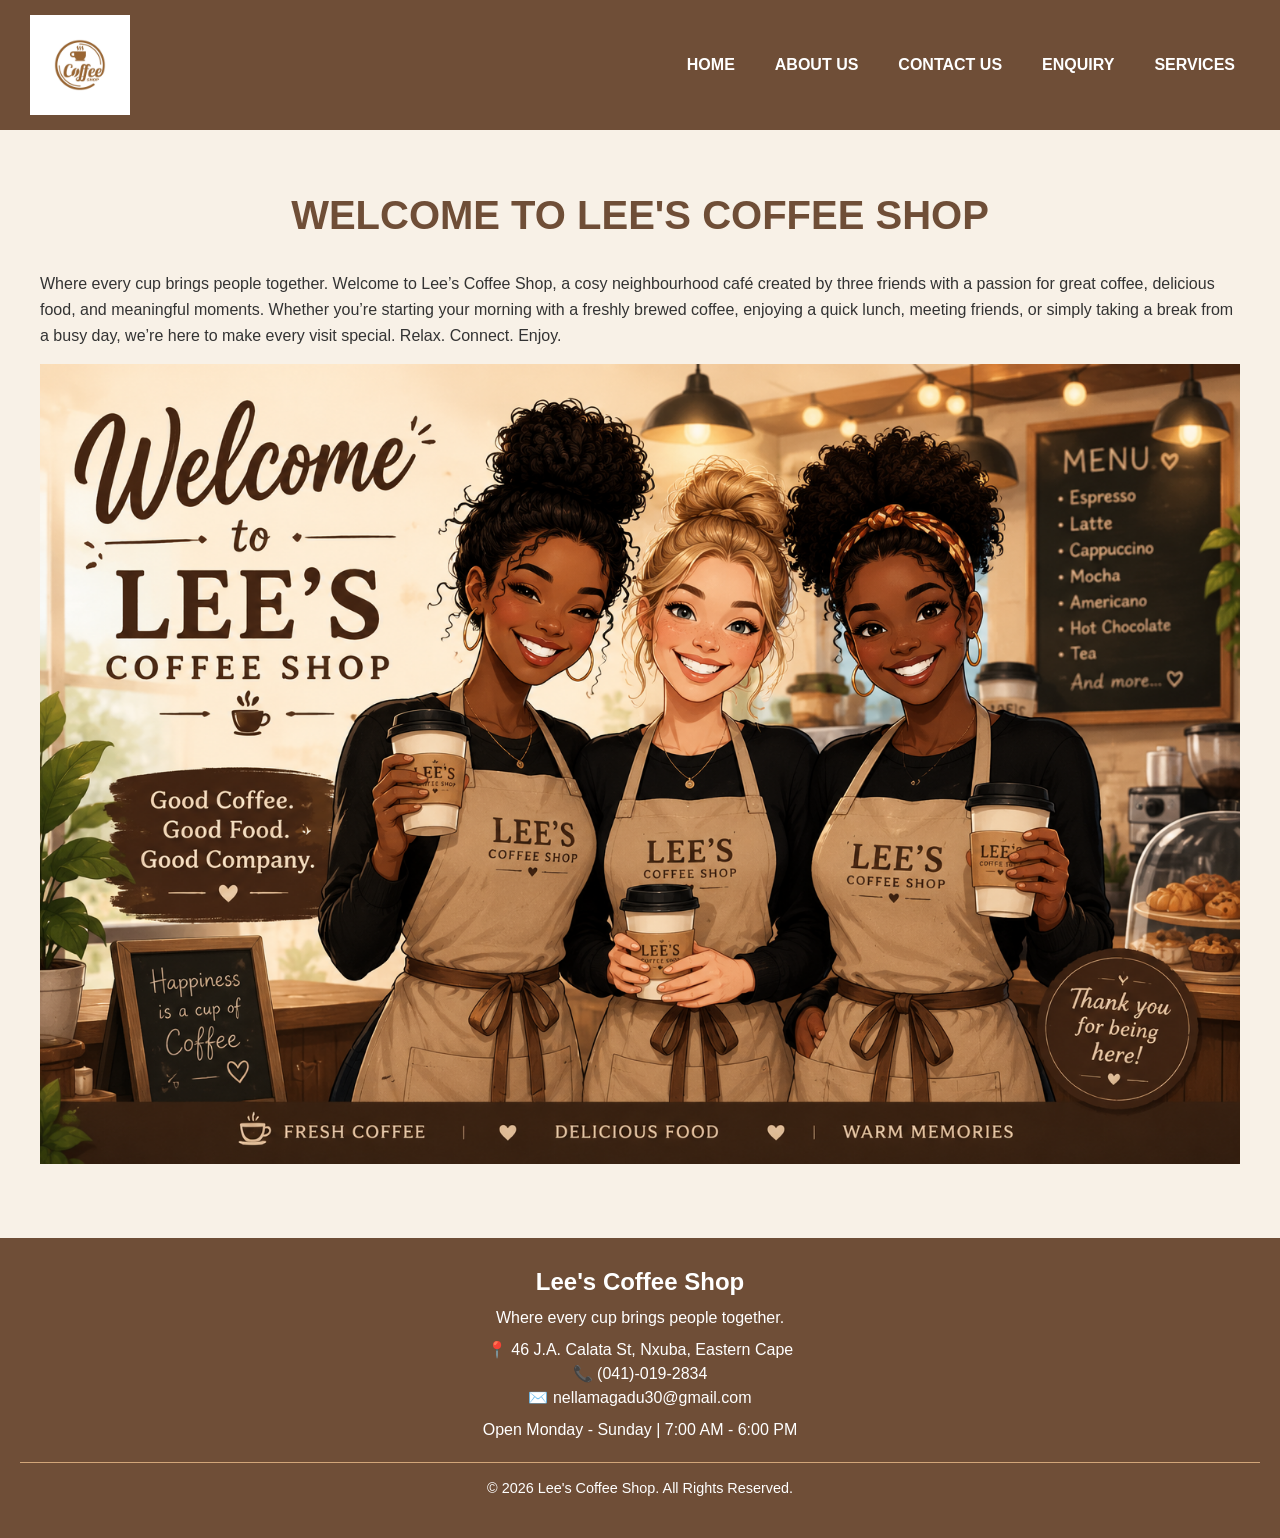
<file: index.html>
<!DOCTYPE html>
<html lang="en">
<head>
    <meta charset="UTF-8">
    <meta name="viewport" content="width=device-width, initial-scale=1.0">
    <title>LEE"S COFFEE SHOP | HOME</title>
    <link rel="stylesheet" href="Assets/style.css">

    <title>Lee's Coffee Shop | Coffee and Fresh Meals in Nxuba</title> 

 

<meta name="description" 

content="Visit Lee's Coffee Shop in Nxuba for quality coffee, fresh meals, delicious pastries and friendly customer service."> 

 

<meta name="keywords" 

content="Lee's Coffee Shop, coffee shop in Nxuba, coffee, cappuccino, latte, fresh meals, pastries, Eastern Cape"> 

 

<meta name="author" content="Lee's Coffee Shop"> 
</head>
<!---->
<body>
     <header> 

    <!-- Logo --> 

    <img src="Assets/images/logo.jpg" 

         width="100" 

         height="100" 

         alt="Lee's Coffee Shop Logo"> 

    <!-- Hamburger Menu Button --> 

    <button class="menu-toggle" 

            id="menu-toggle" 

            aria-label="Open navigation menu" 

            aria-expanded="false" 

            aria-controls="main-navigation"> 

        ☰ 

    </button> 

    <!-- Navigation Links --> 

    <nav id="main-navigation"> 

        <a href="./index.html">HOME</a> 

        <a href="./Pages/about.html">ABOUT US</a> 

        <a href="./Pages/contact.html">CONTACT US</a> 

        <a href="./Pages/enquiry.html">ENQUIRY</a> 

        <a href="./Pages/services.html">SERVICES</a> 

    </nav> 

</header>
    <!--Main section-->
    <main>
        <!--First Section-->
        <section>
            <!--Welcome message-->
            <h1>WELCOME TO LEE'S COFFEE SHOP</h1>
            <!--Website description paragraph-->
            <p>Where every cup brings people together. 
                Welcome to Lee’s Coffee Shop, a cosy neighbourhood café created by three friends with a passion for great coffee, 
                delicious food, and meaningful moments. 
                Whether you’re starting your morning with a freshly brewed coffee, 
                enjoying a quick lunch, meeting friends, or simply taking a break from a busy day, 
                we’re here to make every visit special.
                Relax. Connect. Enjoy.</p>
            <!--Insert an image-->
            <img src="./Assets/images/lee's coffee shop.png" width="100%" height="100%" alt="Main image">
        </section>
    </main>
        <!--Footer Section-->
        <footer>
              <h3>Lee's Coffee Shop</h3> 
    <p>Where every cup brings people together.</p> 
    <p> 
        📍 46 J.A. Calata St, Nxuba, Eastern Cape<br> 
        📞 (041)-019-2834<br> 
        ✉️ nellamagadu30@gmail.com 
    </p> 
    <p>Open Monday - Sunday | 7:00 AM - 6:00 PM</p> 
    <p class="copyright"> 
        &copy; 2026 Lee's Coffee Shop. All Rights Reserved. 
    </p> 
        </footer>
    </main>
    <script src="Assets/script.js"></script> 
</body>
</html>
</file>
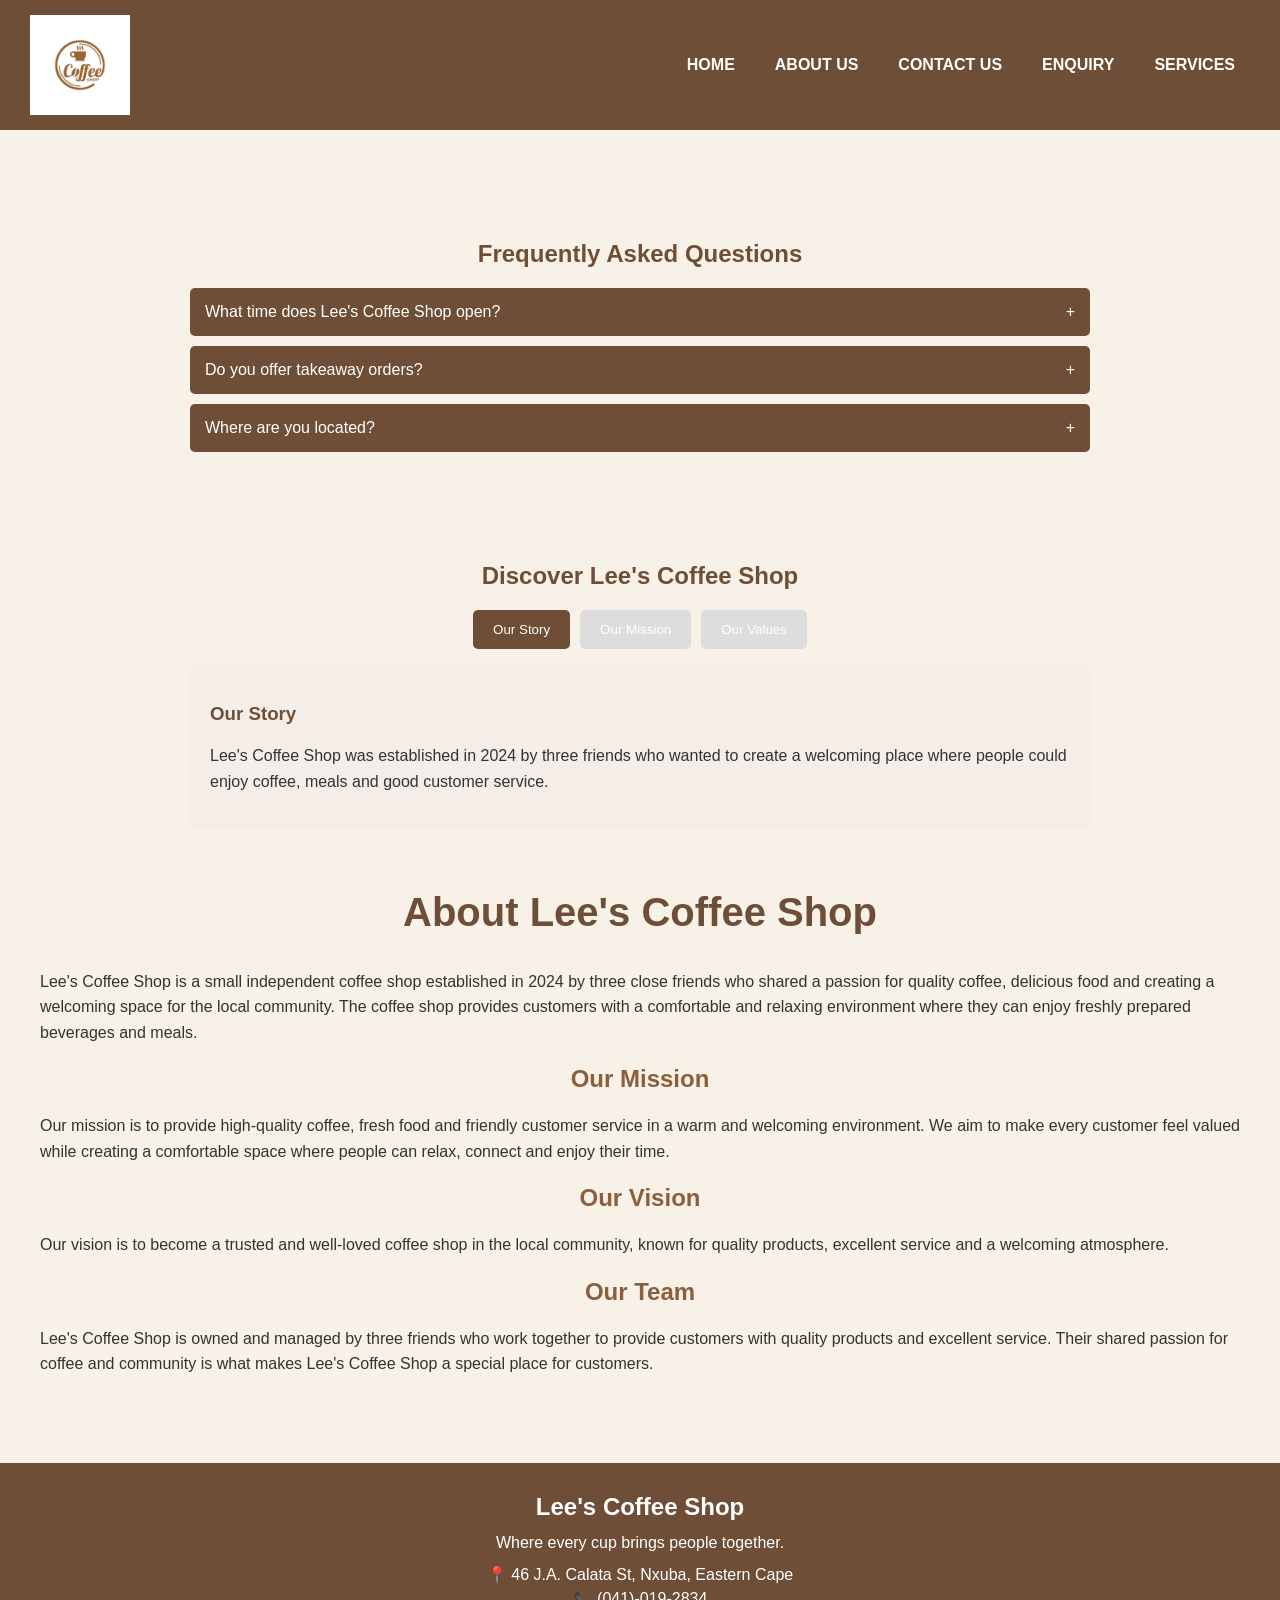
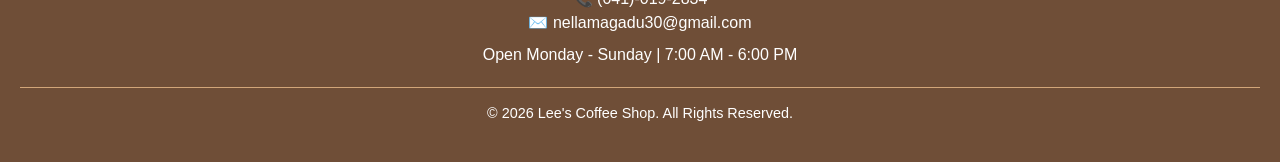
<file: Pages/about.html>
<!DOCTYPE html>
<html lang="en">
<head>
    <meta charset="UTF-8">
    <meta name="viewport" content="width=device-width, initial-scale=1.0">
    <title>Document</title>
    <link rel="stylesheet" href="../Assets/style.css">

    <title>About Us | Lee's Coffee Shop</title> 

 

<meta name="description" 

content="Learn about Lee's Coffee Shop, established in 2024 by three friends with a passion for quality coffee, fresh food and excellent service."> 

 

<meta name="keywords" 

content="about Lee's Coffee Shop, coffee shop history, Nxuba café, coffee and food, Eastern Cape"> 

 

<meta name="author" content="Lee's Coffee Shop"> 
</head>
<body>
     <!-- Header --> 
    <header> 
        <!-- Logo goes here --> 
         <img src="../Assets/images/logo.jpg" 
         width="100" 
         height="100" 
         alt="Lee's Coffee Shop Logo"> 

         <!-- Hamburger Menu Button --> 

    <button class="menu-toggle" 

            id="menu-toggle" 

            aria-label="Open navigation menu" 

            aria-expanded="false" 

            aria-controls="main-navigation"> 

        ☰ 

    </button> 
        <!-- Navigation links --> 
        <nav> 
            <a href="../index.html">HOME</a> 
            <a href="./about.html">ABOUT US</a> 
            <a href="./contact.html">CONTACT US</a> 
            <a href="./enquiry.html">ENQUIRY</a> 
            <a href="./services.html">SERVICES</a> 
        </nav> 
    </header> 
    <!-- Main section --> 
    <main> 
        <section class="accordion-section"> 

    <h2>Frequently Asked Questions</h2> 

 

    <div class="accordion-item"> 

        <button class="accordion-button"> 

            What time does Lee's Coffee Shop open? 

            <span>+</span> 

        </button> 

        <div class="accordion-content"> 

            <p>We are open every day from 7:00 AM to 6:00 PM.</p> 

        </div> 

    </div> 

 

    <div class="accordion-item"> 

        <button class="accordion-button"> 

            Do you offer takeaway orders? 

            <span>+</span> 

        </button> 

        <div class="accordion-content"> 

            <p>Yes. Customers can place takeaway orders by phone or in person.</p> 

        </div> 

    </div> 

 

    <div class="accordion-item"> 

        <button class="accordion-button"> 

            Where are you located? 

            <span>+</span> 

        </button> 

        <div class="accordion-content"> 

            <p>We are located at 46 J.A. Calata Street, Nxuba, Eastern Cape.</p> 

        </div> 

    </div> 

</section>
<section class="tabs-section"> 

    <h2>Discover Lee's Coffee Shop</h2> 

 

    <div class="tab-buttons"> 

        <button class="tab-button active" data-tab="our-story"> 

            Our Story 

        </button> 

 

        <button class="tab-button" data-tab="our-mission"> 

            Our Mission 

        </button> 

 

        <button class="tab-button" data-tab="our-values"> 

            Our Values 

        </button> 

    </div> 

 

    <div class="tab-content active" id="our-story"> 

        <h3>Our Story</h3> 

        <p>Lee's Coffee Shop was established in 2024 by three friends 

        who wanted to create a welcoming place where people could 

        enjoy coffee, meals and good customer service.</p> 

    </div> 

 

    <div class="tab-content" id="our-mission"> 

        <h3>Our Mission</h3> 

        <p>Our mission is to provide quality coffee, delicious meals 

        and friendly service in a comfortable environment.</p> 

    </div> 

 

    <div class="tab-content" id="our-values"> 

        <h3>Our Values</h3> 

        <p>We value customer satisfaction, teamwork, quality, 

        friendliness and creating a welcoming atmosphere.</p> 

    </div> 

</section> 
        <!-- About Us --> 
        <section> 
            <h1 style="text-align: center;">About Lee's Coffee Shop</h1> 
            <p> 
                Lee's Coffee Shop is a small independent coffee shop established in 
                2024 by three close friends who shared a passion for quality coffee, 
                delicious food and creating a welcoming space for the local community. 
                The coffee shop provides customers with a comfortable and relaxing 
                environment where they can enjoy freshly prepared beverages and meals. 
            </p> 
        </section> 
        <!-- Mission --> 
        <section> 
            <h2 style="text-align: center;">Our Mission</h2> 
            <p> 
                Our mission is to provide high-quality coffee, fresh food and friendly 
                customer service in a warm and welcoming environment. We aim to make 
                every customer feel valued while creating a comfortable space where 
                people can relax, connect and enjoy their time. 
            </p> 
        </section> 
        <!-- Vision --> 
        <section> 
            <h2 style="text-align: center;">Our Vision</h2> 
            <p> 
                Our vision is to become a trusted and well-loved coffee shop in the 
                local community, known for quality products, excellent service and a 
                welcoming atmosphere. 
            </p> 
        </section> 
        <!-- Our Team --> 
        <section> 
            <h2 style="text-align: center;">Our Team</h2> 
            <p> 
                Lee's Coffee Shop is owned and managed by three friends who work 
                together to provide customers with quality products and excellent 
                service. Their shared passion for coffee and community is what makes 
                Lee's Coffee Shop a special place for customers. 
            </p> 
        </section>
    </main> 
    <!-- Footer -->
    <footer> 
            <h3>Lee's Coffee Shop</h3> 
    <p>Where every cup brings people together.</p> 
    <p> 
        📍 46 J.A. Calata St, Nxuba, Eastern Cape<br> 
        📞 (041)-019-2834<br> 
        ✉️ nellamagadu30@gmail.com 
    </p> 
    <p>Open Monday - Sunday | 7:00 AM - 6:00 PM</p> 
    <p class="copyright"> 
        &copy; 2026 Lee's Coffee Shop. All Rights Reserved. 
    </p> 
    </footer> 
    <script src="../Assets/script.js" defer></script> 
</body>
</html>
</file>
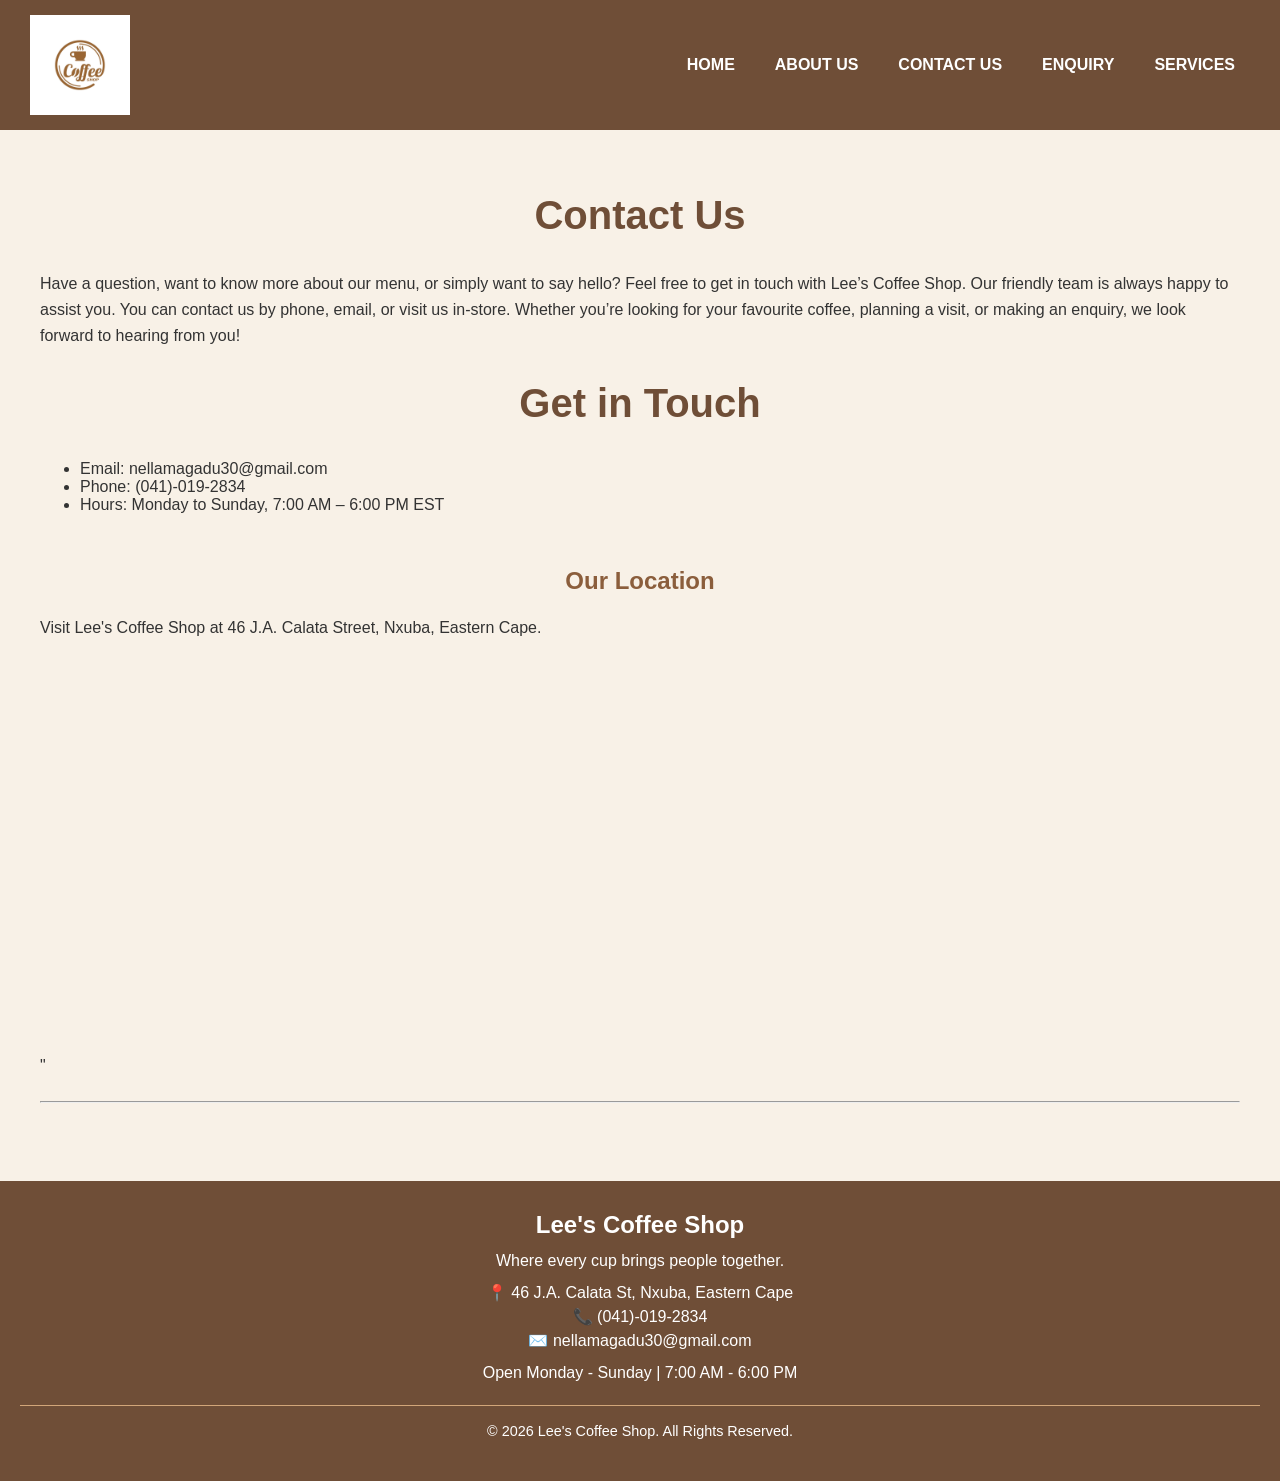
<file: Pages/contact.html>
<!DOCTYPE html>
<html lang="en">
<head>
    <meta charset="UTF-8">
    <meta name="viewport" content="width=device-width, initial-scale=1.0">
    <title>Pixel craft | CONTACT US</title>
    <link rel="stylesheet" href="../Assets/style.css">

    <title>Contact Us | Lee's Coffee Shop</title> 

 

<meta name="description" 

content="Contact Lee's Coffee Shop in Nxuba, Eastern Cape. Find our address, telephone number, email address and opening hours."> 

 

<meta name="keywords" 

content="contact Lee's Coffee Shop, coffee shop address, Nxuba, Eastern Cape, coffee shop telephone"> 

 

<meta name="author" content="Lee's Coffee Shop"> 

 
</head>
<body>
    <header>
        <!--Logo goes here-->
        <img src="../Assets/images/logo.jpg" 
         width="100" 
         height="100" 
         alt="Lee's Coffee Shop Logo"> 

         <!-- Hamburger Menu Button --> 

    <button class="menu-toggle" 

            id="menu-toggle" 

            aria-label="Open navigation menu" 

            aria-expanded="false" 

            aria-controls="main-navigation"> 

        ☰ 

    </button> 
        <!--Navigation links-->
    <nav>
        <a href="../index.html">HOME</a>
        <a href="./about.html">ABOUT US</a>
        <a href="./contact.html">CONTACT US</a>
        <a href="./enquiry.html">ENQUIRY</a>
        <a href="./services.html">SERVICES</a>
    </nav>
    </header>
    <!--Main section-->
    <main>
        <section>
            <h1 style="text-align: center;">Contact Us</h1>
            <p> 
               Have a question, want to know more about our menu, or simply want to say hello?
               Feel free to get in touch with Lee’s Coffee Shop. 
               Our friendly team is always happy to assist you. 
               You can contact us by phone, email, or visit us in-store. 
               Whether you’re looking for your favourite coffee, planning a visit, or making an enquiry, 
               we look forward to hearing from you! 
            </p> 
        </Section>
        <!--Contact details-->
        <section>
            <h1 style="text-align: center;">Get in Touch </h1>
            <ul>
            <li>Email: nellamagadu30@gmail.com</li>
            <li>Phone: (041)-019-2834 </li>
            <li>Hours: Monday to Sunday, 7:00 AM – 6:00 PM EST </li>
            </ul>
            </section><br/>
        <section> 
<!--Location Details-->
 <h2>Our Location</h2> 

 <p> 
    Visit Lee's Coffee Shop at 

   46 J.A. Calata Street, Nxuba, Eastern Cape. 
 </p> 
 <!-- Responsive Google Map --> 

 <div class="map-container"> 
            <iframe style="Display: block; margin: 0 auto;" src="https://www.google.com/maps/embed?pb=!1m14!1m12!1m3!1d1688.700482421692!2d25.61490462091063!3d-32.16646067757987!2m3!1f0!2f0!3f0!3m2!1i1024!2i768!4f13.1!5e0!3m2!1sen!2sza!4v1786536255939!5m2!1sen!2sza" 
            width="600" 
            height="450" 
            style="border:0;" 
            title="Location of Lee's Coffee Shop in Nxuba"
            allowfullscreen
            loading="lazy" 
            referrerpolicy="strict-origin-when-cross-origin"></iframe>"
            </iframe><br/><br/>
            <hr/>
            </div>
        </section>
    </main>
        <!--Footer Section-->
        <footer>
              <h3>Lee's Coffee Shop</h3> 
    <p>Where every cup brings people together.</p> 
    <p> 
        📍 46 J.A. Calata St, Nxuba, Eastern Cape<br> 
        📞 (041)-019-2834<br> 
        ✉️ nellamagadu30@gmail.com 
    </p> 
    <p>Open Monday - Sunday | 7:00 AM - 6:00 PM</p> 
    <p class="copyright"> 
        &copy; 2026 Lee's Coffee Shop. All Rights Reserved. 
    </p> 
        </footer>
    </main>
    <script src="../Assets/script.js"></script> 
</body>
</html>
</file>
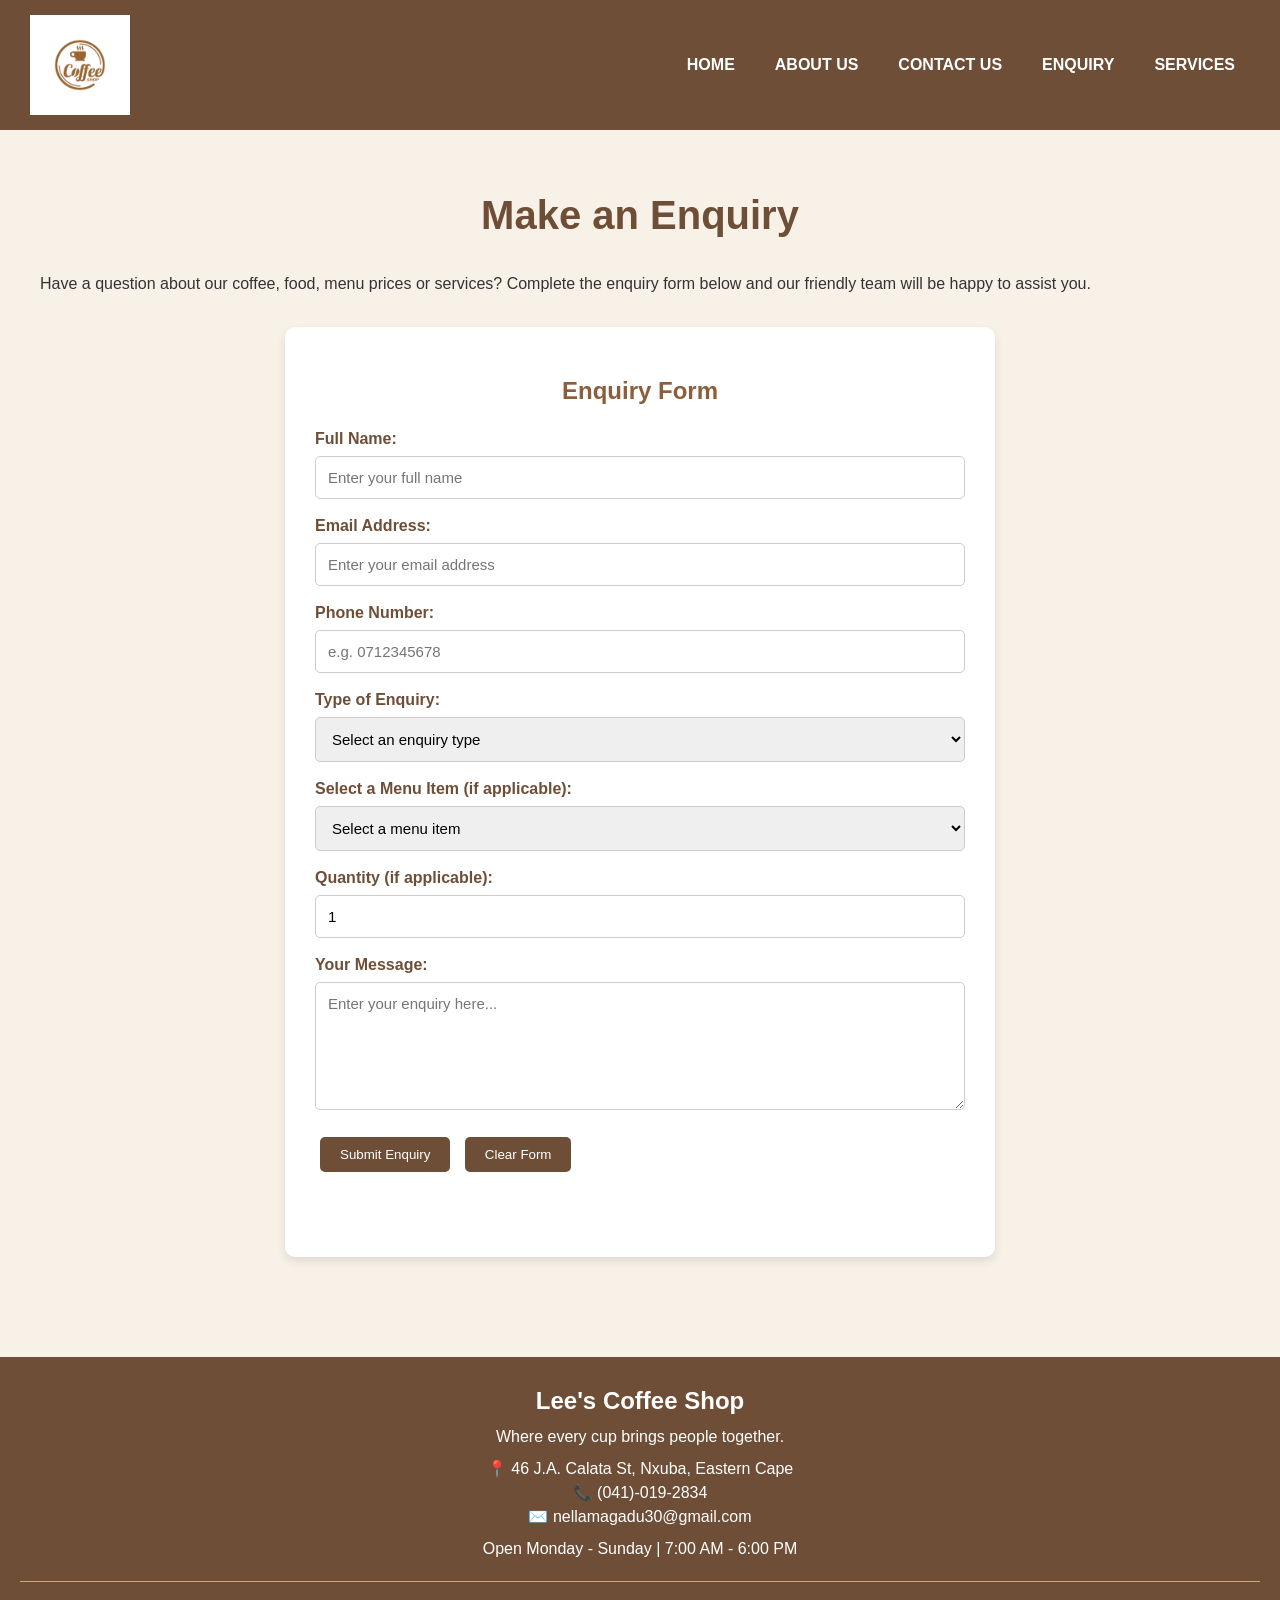
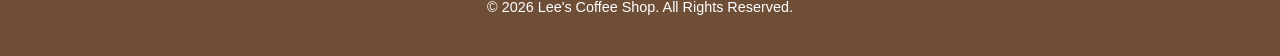
<file: Pages/enquiry.html>
<!DOCTYPE html> 

<html lang="en"> 

 

<head> 

    <meta charset="UTF-8"> 

 

    <meta name="viewport" content="width=device-width, initial-scale=1.0"> 

 

    <title>Make an Enquiry | Lee's Coffee Shop Nxuba</title> 

 

    <meta name="description" 

          content="Make an enquiry about coffee, food, menu prices and bookings at Lee's Coffee Shop in Nxuba, Eastern Cape."> 

 

    <meta name="keywords" 

          content="Lee's Coffee Shop, coffee shop Nxuba, coffee menu, food prices, coffee enquiries"> 

 

    <link rel="stylesheet" href="../Assets/style.css"> 

    <title>Make an Enquiry | Lee's Coffee Shop</title> 

 

<meta name="description" 

content="Send an enquiry to Lee's Coffee Shop about our menu, products and services. Our friendly team will be happy to assist you."> 

 

<meta name="keywords" 

content="coffee shop enquiry, Lee's Coffee Shop enquiries, menu enquiries, coffee products, Nxuba"> 

 

<meta name="author" content="Lee's Coffee Shop">

</head> 

 

<body> 

 

    <!-- Header --> 

    <header> 

 

        <img src="../Assets/images/logo.jpg" 

             width="100" 

             height="100" 

             alt="Lee's Coffee Shop Logo"> 

 

        <!-- Hamburger Menu --> 

        <button class="menu-toggle" 

                id="menu-toggle" 

                aria-label="Open navigation menu" 

                aria-expanded="false" 

                aria-controls="main-navigation"> 

            ☰ 

        </button> 

 

        <!-- Navigation --> 

        <nav id="main-navigation"> 

            <a href="../index.html">HOME</a> 

            <a href="./about.html">ABOUT US</a> 

            <a href="./contact.html">CONTACT US</a> 

            <a href="./enquiry.html">ENQUIRY</a> 

            <a href="./services.html">SERVICES</a> 

        </nav> 

    </header> 

    <!-- Main Content --> 

    <main> 

 

        <section> 

 

            <h1>Make an Enquiry</h1> 

 

            <p> 

                Have a question about our coffee, food, menu prices or 

                services? Complete the enquiry form below and our friendly 

                team will be happy to assist you. 

            </p> 

 

        </section> 

 

        <!-- Enquiry Form --> 

        <section class="form-container"> 

 

            <h2>Enquiry Form</h2> 

 

            <form id="enquiry-form"> 

 

                <!-- Full Name --> 

                <label for="name">Full Name:</label> 

 

                <input type="text" 

                       id="name" 

                       name="name" 

                       placeholder="Enter your full name" 

                       minlength="2" 

                       maxlength="60" 

                       required> 

 

                <br><br> 

 

                <!-- Email --> 

                <label for="email">Email Address:</label> 

                <input type="email" 

                       id="email" 

                       name="email" 

                       placeholder="Enter your email address" 

                       required> 

 

                <br><br> 

                <!-- Phone --> 

                <label for="phone">Phone Number:</label> 

 

                <input type="tel" 

                       id="phone" 

                       name="phone" 

                       placeholder="e.g. 0712345678" 

                       pattern="[0-9+() -]{10,20}" 

                       title="Enter a valid phone number using 10 to 20 characters"> 

                <br><br> 

 

                <!-- Type of Enquiry --> 

                <label for="enquiry">Type of Enquiry:</label> 

 

                <select id="enquiry" name="enquiry" required> 

 

                    <option value="">Select an enquiry type</option> 

 

                    <option value="menu">Menu Information</option> 

 

                    <option value="order">Order Enquiry</option> 

 

                    <option value="booking">Booking Enquiry</option> 

 

                    <option value="general">General Enquiry</option> 

 

                </select> 

 

                <br><br> 

 

                <!-- Menu Item --> 

                <label for="menu-item"> 

                    Select a Menu Item (if applicable): 

                </label> 

 

                <select id="menu-item" name="menu-item"> 

 

                    <option value="">Select a menu item</option> 

 

                    <option value="Cappuccino">Cappuccino - R28</option> 

 

                    <option value="Latte">Latte - R30</option> 

 

                    <option value="Americano">Americano - R25</option> 

 

                    <option value="Espresso">Espresso - R25</option> 

 

                    <option value="Mocha">Mocha - R35</option> 

 

                    <option value="Hot Chocolate">Hot Chocolate - R36</option> 

 

                    <option value="Tea">Tea - R20</option> 

                    <option value="Breakfast">Breakfast - R120</option> 

                    <option value="Sandwich">Sandwich - R45</option> 

                    <option value="Panini">Panini - R50</option> 

                    <option value="Wrap">Wrap - R46</option> 

                    <option value="Salad">Salad - R50</option> 

                    <option value="Muffin">Muffin - R20</option> 

                    <option value="Croissant">Croissant - R30</option> 

                    <option value="Pastry">Pastry - R28</option> 

                    <option value="Cake">Slice of Cake - R40</option> 

                </select> 

                <br><br> 

                <!-- Quantity --> 

                <label for="quantity">Quantity (if applicable):</label> 

                <input type="number" 

                       id="quantity" 

                       name="quantity" 

                       min="1" 

                       max="50" 

                       value="1"> 

                <br><br> 

                <!-- Message --> 

                <label for="message">Your Message:</label> 

                <textarea id="message" 

                          name="message" 

                          rows="6" 

                          maxlength="500" 

                          placeholder="Enter your enquiry here..." 

                          required></textarea> 

                <br><br> 

                <!-- Submit and Reset --> 

                <button type="submit">Submit Enquiry</button> 

                <button type="reset">Clear Form</button> 

            </form> 

            <!-- JavaScript Response --> 

            <div id="enquiry-response" 

                 class="form-response" 

                 role="status" 

                 aria-live="polite"> 

            </div> 

        </section> 

    </main> 

    <!-- Footer --> 

    <footer> 

        <h3>Lee's Coffee Shop</h3> 

        <p>Where every cup brings people together.</p> 

        <p> 

            📍 46 J.A. Calata St, Nxuba, Eastern Cape<br> 

            📞 (041)-019-2834<br> 

            ✉️ nellamagadu30@gmail.com 

        </p> 

        <p>Open Monday - Sunday | 7:00 AM - 6:00 PM</p> 

        <p class="copyright"> 

            &copy; 2026 Lee's Coffee Shop. All Rights Reserved. 

        </p> 

    </footer> 

    <script src="../Assets/script.js" defer></script> 

</body> 

</html>
</file>
<file: Assets/style.css>
/* ===== General Website Styling ===== */ 

body { font-family: Arial, sans-serif;margin: 0;padding: 0;background-color: #f8f1e7;color: #333;} 

/* ===== Header ===== */ 

header {  

background-color: #6f4e37;padding: 15px 30px; 

display: flex; 
justify-content: space-between; 
align-items: center; 

} 

/* ===== Logo ===== */ 

 header img {  

width: 100px; 

height: 100px; 

object-fit: contain;} 

/* ===== Navigation ===== */ 

 nav { 

 display: flex; 

align-items: center;gap: 10px;} 

nav a {  

color: white;text-decoration: none;padding: 10px 15px;font-weight: bold;border-radius: 5px;} 

/* Mouse hover */ 

 nav a:hover { 

 background-color: #d2a679;color: #333;} 

/* Keyboard focus */ 

 nav a:focus { 

 background-color: #d2a679;color: #333;} 

/* When clicked */ 

 nav a:active {  

background-color: #8b5e3c;color: white;} 
/* ===== Main Content ===== */ 

main { padding: 30px;max-width: 1200px;margin: auto;} 

/* ===== Headings ===== */ 

h1 { color: #6f4e37;text-align: center;font-size: 2.5rem;} 

h2 { color: #8b5e3c;text-align: center;} 

h3 { color: #6f4e37;} 

/* ===== Paragraphs ===== */ 

p { line-height: 1.6;font-size: 1rem;} 

/* ===== Images ===== */ 

img { max-width: 100%;height: auto;} 

/* ===== Menu Items ===== */ 

.menu-container { display: flex;justify-content: center;gap: 30px;flex-wrap: wrap;} 

.menu-item { width: 300px;padding: 20px;background-color: white;text-align: center;border: 1px solid #ddd;border-radius: 10px;box-shadow: 0 4px 8px rgba(0, 0, 0, 0.1);} 

.menu-item img { width: 100%;max-width: 300px;height: 200px;object-fit: cover;border-radius: 8px;} 

/* ===== Buttons ===== */ 

button { background-color: #6f4e37;color: white;border: none;padding: 10px 20px;border-radius: 5px;cursor: pointer;} 

button:hover { background-color: #8b5e3c;} 
 
/* ===== Footer ===== */ 

 footer { 
   width: 100%;

 background-color: #6f4e37;color: white;text-align: center;padding: 30px 20px;margin: 40px 0 0 0;
box-sizing: border-box;} 

footer h3 {  

color: white;font-size: 1.5rem;margin: 0 0 10px 0;} 

footer p { margin: 8px 0;line-height: 1.5;} 

footer .copyright { margin-top: 20px;padding-top: 15px;border-top: 1px solid #d2a679;font-size: 0.9rem;}

/* ===== Responsive Design ===== */ 

/* Tablets and smaller laptops */ 

@media screen and (max-width: 1024px) { 

    header { 

        padding: 15px 20px; 

    } 

    nav { 

        gap: 5px; 

        flex-wrap: wrap; 

        justify-content: center; 

    } 

    nav a { 

        padding: 8px 10px; 

        font-size: 0.9rem; 

    } 

    main { 

        padding: 20px; 

    } 
    .menu-container { 

        gap: 20px; 

    } 


} 

/* Mobile devices */ 

@media screen and (max-width: 768px) { 

    header { 

        flex-wrap: wrap; 

        justify-content: center; 

        gap: 10px; 

        padding: 15px; 

    } 

    header img { 

        width: 80px; 

        height: 80px; 

    } 

    nav { 

        width: 100%; 

        display: flex; 

        flex-wrap: wrap; 

        justify-content: center; 

        gap: 5px; 

    } 

    nav a { 

        padding: 8px; 

        margin: 3px; 

        font-size: 0.85rem; 

    } 

    main { 

        padding: 15px; 

        width: 100%; 

        box-sizing: border-box; 

    } 

 

    h1 { 

        font-size: 2rem; 

    } 

    h2 { 

        font-size: 1.4rem; 

    } 

    p { 

        font-size: 0.95rem; 

    } 

    .menu-container { 

        flex-direction: column; 

        align-items: center; 

    } 

    .menu-item { 

        width: 100%; 

        max-width: 400px; 

        box-sizing: border-box; 

    } 
 
    .menu-item img { 

        width: 100%; 

        height: 200px; 

    } 

    footer { 

        padding: 25px 15px; 

    } 

} 


/* Small mobile devices */ 

@media screen and (max-width: 480px) { 

 

    header { 

        padding: 10px; 

    } 

 

    header img { 

        width: 70px; 

        height: 70px; 

    } 

 

    nav a { 

        font-size: 0.75rem; 

        padding: 7px; 

        margin: 2px; 

    } 

 

    h1 { 

        font-size: 1.6rem; 

    } 

 

    h2 { 

        font-size: 1.2rem; 

    } 

 

    main { 

        padding: 10px; 

    } 

 

    .menu-item { 

        padding: 15px; 

    } 

} 

/* ===== Responsive Google Map ===== */ 

.map-container { 

    width: 100%; 

    max-width: 100%; 

    overflow: hidden; 

    border-radius: 10px; 

} 

.map-container iframe { 

    width: 100%; 

    height: 400px; 

    border: 0; 

    display: block; 

} 

@media screen and (max-width: 768px) { 

    .map-container iframe { 

        height: 300px; 

    } 

} 

@media screen and (max-width: 480px) { 

    .map-container iframe { 

        height: 250px; 

    } 

}

/* ===== Typography Effects ===== */ 

h1, h2, h3 { 

    transition: color 0.3s ease; 

} 

h2:hover { 

    color: #6f4e37; 

} 

.menu-item h3 { 

    transition: transform 0.3s ease; 

} 

.menu-item:hover h3 { 

    transform: scale(1.05); 

} 

button { 

    transition: background-color 0.3s ease, 

                transform 0.3s ease; 

} 

button:hover { 

    background-color: #8b5e3c; 

    transform: translateY(-2px); 

} 

/* ===== Hamburger Menu ===== */ 

.menu-toggle { 

    display: none; 

    font-size: 28px; 

    background-color: transparent; 

    color: white; 

    padding: 5px 10px; 

} 

/* Mobile Navigation */ 

@media screen and (max-width: 768px) { 

    header { 

        justify-content: space-between; 

        position: relative; 

    } 

    .menu-toggle { 

        display: block; 

    } 

    nav { 

        display: none; 

        flex-direction: column; 

        width: 100%; 

        background-color: #6f4e37; 

        padding: 10px 0; 

    } 

    nav.active { 

        display: flex; 

    } 

    nav a { 

        display: block; 

        width: 100%; 

        text-align: center; 

        box-sizing: border-box; 

    } 

    header { 

        flex-wrap: wrap; 

    } 

}

/* ===== Enquiry and Contact Forms ===== */ 

 

.form-container { 

    max-width: 650px; 

    margin: 30px auto; 

    padding: 30px; 

    background-color: white; 

    border-radius: 10px; 

    box-shadow: 0 4px 10px rgba(0, 0, 0, 0.1); 

} 

 

.form-container h2 { 

    margin-bottom: 25px; 

} 

 

.form-container label { 

    display: block; 

    font-weight: bold; 

    color: #6f4e37; 

    margin-bottom: 8px; 

} 

 

.form-container input, 

.form-container select, 

.form-container textarea { 

    width: 100%; 

    padding: 12px; 

    border: 1px solid #ccc; 

    border-radius: 5px; 

    box-sizing: border-box; 

    font-family: Arial, sans-serif; 

    font-size: 15px; 

} 

 

.form-container input:focus, 

.form-container select:focus, 

.form-container textarea:focus { 

    outline: none; 

    border-color: #6f4e37; 

    box-shadow: 0 0 5px rgba(111, 78, 55, 0.3); 

} 

 

.form-container textarea { 

    resize: vertical; 

} 

 

.form-container button { 

    margin: 5px; 

} 

 

/* Form Response */ 

 

.form-response { 

    margin-top: 20px; 

    padding: 15px; 

    border-radius: 5px; 

    font-weight: bold; 

} 

 

.form-response.success { 

    background-color: #e4f4e5; 

    color: #246b2b; 

    border: 1px solid #8bc48f; 

} 

 

.form-response.error { 

    background-color: #fbe5e5; 

    color: #a12626; 

    border: 1px solid #e5a0a0; 

} 

/* Mobile Form Styling */ 

 

@media screen and (max-width: 600px) { 

 

    .form-container { 

        padding: 20px; 

        margin: 15px auto; 

    } 

 

    .form-container button { 

        width: 100%; 

        margin: 5px 0; 

    } 

} 

.menu-controls { 

    display: flex; 

    justify-content: center; 

    gap: 15px; 

    margin: 25px auto; 

    max-width: 700px; 

    padding: 10px; 

} 

 

.menu-controls input, 

.menu-controls select { 

    padding: 12px; 

    border: 1px solid #6f4e37; 

    border-radius: 5px; 

    font-size: 16px; 

    width: 50%; 

} 

 

.menu-controls input:focus, 

.menu-controls select:focus { 

    outline: 2px solid #6f4e37; 

} 

 

.no-results { 

    text-align: center; 

    color: #a12626; 

    font-weight: bold; 

    margin: 20px; 

} 

 

@media screen and (max-width: 600px) { 

    .menu-controls { 

        flex-direction: column; 

    } 

 

    .menu-controls input, 

    .menu-controls select { 

        width: 100%; 

        box-sizing: border-box; 

    } 

}

/* IMAGE GALLERY */ 

 

.gallery-section { 

    text-align: center; 

    padding: 30px 20px; 

} 

 

.gallery-container { 

    display: grid; 

    grid-template-columns: repeat(auto-fit, minmax(220px, 1fr)); 

    gap: 20px; 

    margin-top: 25px; 

} 

 

.gallery-image { 

    width: 100%; 

    height: 220px; 

    object-fit: cover; 

    border-radius: 10px; 

    cursor: pointer; 

    transition: transform 0.3s ease; 

} 

 

.gallery-image:hover { 

    transform: scale(1.04); 

} 

 

/* LIGHTBOX */ 

 

.lightbox { 

    display: none; 

    position: fixed; 

    z-index: 1000; 

    top: 0; 

    left: 0; 

    width: 100%; 

    height: 100%; 

    background-color: rgba(0, 0, 0, 0.9); 

    justify-content: center; 

    align-items: center; 

    flex-direction: column; 

    padding: 20px; 

    box-sizing: border-box; 

} 

 

.lightbox.active { 

    display: flex; 

} 

 

.lightbox img { 

    max-width: 80%; 

    max-height: 75vh; 

    object-fit: contain; 

    border-radius: 8px; 

} 

 

.close-lightbox { 

    position: absolute; 

    top: 20px; 

    right: 30px; 

    font-size: 40px; 

    color: white; 

    background: none; 

    border: none; 

    cursor: pointer; 

} 

 

.gallery-arrow { 

    position: absolute; 

    top: 50%; 

    transform: translateY(-50%); 

    color: white; 

    background: none; 

    border: none; 

    font-size: 35px; 

    cursor: pointer; 

    padding: 10px; 

} 

#previous-image { 

    left: 15px; 

} 

#next-image { 

    right: 15px; 

} 

#lightbox-caption { 

    color: white; 

    font-size: 18px; 

    margin-top: 15px; 

} 

@media screen and (max-width: 600px) { 

    .gallery-container { 

        grid-template-columns: repeat(2, 1fr); 

        gap: 10px; 

    } 

    .gallery-image { 

        height: 150px; 

    } 

    .lightbox img { 

        max-width: 95%; 

    } 

    .gallery-arrow { 

        font-size: 25px; 

    } 

} 

/* Accordion styling */ 

.accordion-section, 

.tabs-section { 

    max-width: 900px; 

    margin: 40px auto; 

    padding: 20px; 

} 

 

.accordion-section h2, 

.tabs-section h2 { 

    text-align: center; 

    color: #6f4e37; 

    margin-bottom: 20px; 

} 

 

.accordion-item { 

    margin-bottom: 10px; 

} 

 

.accordion-button { 

    width: 100%; 

    padding: 15px; 

    background-color: #6f4e37; 

    color: white; 

    border: none; 

    text-align: left; 

    font-size: 16px; 

    cursor: pointer; 

    display: flex; 

    justify-content: space-between; 

} 

 

.accordion-button:hover { 

    background-color: #543b2a; 

} 

 

.accordion-content { 

    display: none; 

    padding: 15px; 

    background-color: #f5eee8; 

} 

 

.accordion-item.active .accordion-content { 

    display: block; 

} 

 

/* Tabs styling */ 

.tab-buttons { 

    display: flex; 

    justify-content: center; 

    gap: 10px; 

    flex-wrap: wrap; 

} 

 

.tab-button { 

    padding: 12px 20px; 

    background-color: #ddd; 

    border: none; 

    cursor: pointer; 

    border-radius: 5px; 

} 

 

.tab-button.active { 

    background-color: #6f4e37; 

    color: white; 

} 

 

.tab-content { 

    display: none; 

    padding: 20px; 

    margin-top: 15px; 

    background-color: #f5eee8; 

    border-radius: 5px; 

} 

 

.tab-content.active { 

    display: block; 

} 

 

/* Mobile responsiveness */ 

@media screen and (max-width: 600px) { 

    .accordion-section, 

    .tabs-section { 

        padding: 15px; 

    } 

 

    .tab-buttons { 

        flex-direction: column; 

    } 

 

    .tab-button { 

        width: 100%; 

    } 

} 

/* ===== ANIMATIONS AND TRANSITIONS ===== */ 

 

/* Smooth scrolling */ 

html { 

    scroll-behavior: smooth; 

} 

 

/* Heading animation */ 

h1, h2 { 

    animation: fadeIn 1s ease-in-out; 

} 

 

/* Fade-in animation */ 

@keyframes fadeIn { 

    from { 

        opacity: 0; 

        transform: translateY(15px); 

    } 

 

    to { 

        opacity: 1; 

        transform: translateY(0); 

    } 

} 

 

/* Menu and gallery image hover effects */ 

.menu-item img, 

.gallery-image { 

    transition: transform 0.4s ease, box-shadow 0.4s ease; 

} 

 

.menu-item img:hover, 

.gallery-image:hover { 

    transform: scale(1.05); 

    box-shadow: 0 5px 15px rgba(0, 0, 0, 0.25); 

} 

 

/* Navigation link transitions */ 

nav a { 

    transition: background-color 0.3s ease, 

                color 0.3s ease; 

} 

 

nav a:hover { 

    background-color: #f5eee8; 

    color: #6f4e37; 

} 

 

/* Button transitions */ 

button { 

    transition: background-color 0.3s ease, 

                transform 0.3s ease; 

} 

 

button:hover { 

    transform: translateY(-2px); 

} 

 

/* Section animation */ 

section { 

    animation: sectionAppear 0.8s ease-in-out; 

} 

 

@keyframes sectionAppear { 

    from { 

        opacity: 0; 

    } 

 

    to { 

        opacity: 1; 

    } 

} 

 

/* Respect visitors who prefer reduced motion */ 

@media (prefers-reduced-motion: reduce) { 

    html { 

        scroll-behavior: auto; 

    } 

 

    *, 

    *::before, 

    *::after { 

        animation-duration: 0.01ms !important; 

        animation-iteration-count: 1 !important; 

        transition-duration: 0.01ms !important; 

    } 

}

/* ===== Dynamic Menu Styling ===== */ 

 

.menu-controls { 

    display: flex; 

    justify-content: center; 

    flex-wrap: wrap; 

    gap: 12px; 

    margin: 25px auto; 

    max-width: 1000px; 

} 

 

.menu-controls input, 

.menu-controls select { 

    padding: 12px; 

    border: 1px solid #6f4e37; 

    border-radius: 5px; 

    font-size: 15px; 

} 

 

.menu-grid { 

    display: grid; 

    grid-template-columns: repeat(auto-fit, minmax(220px, 1fr)); 

    gap: 20px; 

    margin: 25px auto; 

} 

 

.menu-item { 

    padding: 15px; 

    background-color: #f5eee8; 

    border-radius: 10px; 

    text-align: center; 

    transition: transform 0.3s ease, 

                box-shadow 0.3s ease; 

} 

 

.menu-item:hover { 

    transform: translateY(-5px); 

    box-shadow: 0 5px 15px rgba(0,0,0,0.2); 

} 

 

.menu-item img { 

    width: 100%; 

    height: 180px; 

    object-fit: cover; 

    border-radius: 8px; 

} 

 

.menu-item h3 { 

    color: #6f4e37; 

} 

 

.no-results { 

    text-align: center; 

    color: #a12626; 

    font-weight: bold; 

} 

 

@media screen and (max-width: 600px) { 

    .menu-controls { 

        flex-direction: column; 

        padding: 10px; 

    } 

 

    .menu-controls input, 

    .menu-controls select { 

        width: 100%; 

        box-sizing: border-box; 

    } 

}
</file>
